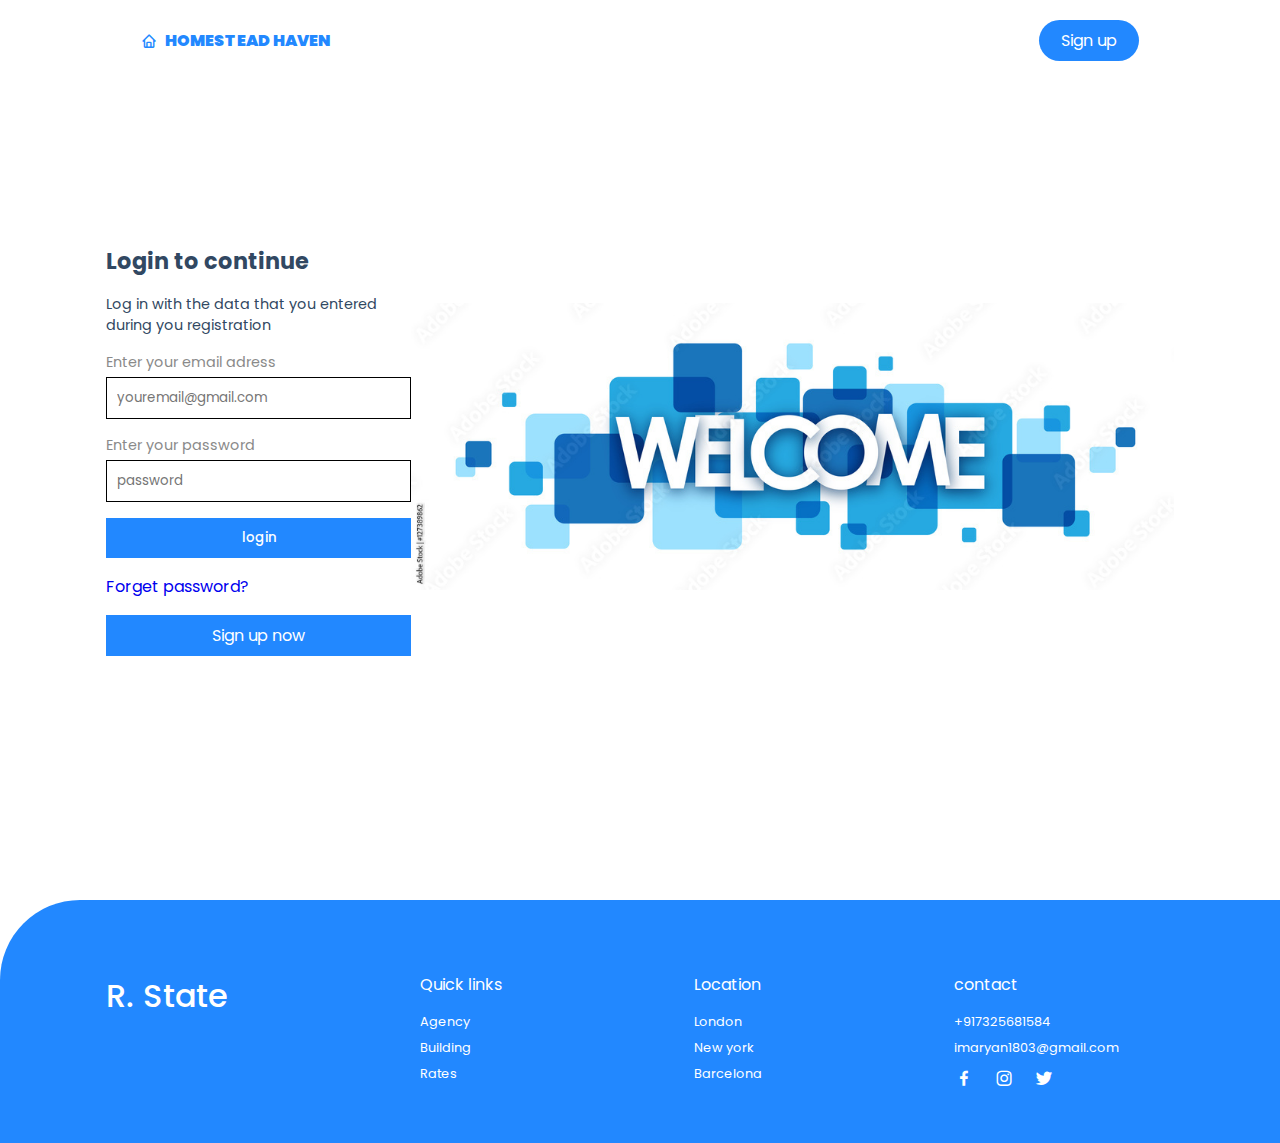
<file: login.html>
<!DOCTYPE html>
<html lang="en"> 
<head>

    <meta charset="UTF-8">
    <meta http-equiv="X-UA-Compatible" content="IE-edge">
    <meta name="viewport" content="width=device-width, initial-scale=1.0">
    <title>login page</title>
    <link rel="stylesheet" href="style.css">                                                                                            <!-- Link to css -->
    <link rel="stylesheet" href="https://cdn.jsdelivr.net/npm/boxicons@latest/css/boxicons.min.css">                                    <!-- box icon -->

</head>
<body>
    <!-- Navbar -->
    <header>
        <div class="nav container">
            <!-- Logo -->
            <a href="index.html" class="logo"><i class='bx bx-home'></i><b>Homestead Haven</b></i></a>                                             
            <!--signup button -->
            <a href="signup.html" class="btn">Sign up</a>
        </div>
    </header>
    <!-- log in form -->
    <div class="login container">
        <div class="login-container">
            <h2>Login to continue</h2>
            <p>Log in with the data that you entered <br> during you registration</p>
            <!--form -->
            <form action="">
                <span>Enter your email adress</span>
                <input type="email" name="" id="" placeholder="youremail@gmail.com" required>
                <span>Enter your password</span>
                <input type="password" name="" id="" placeholder="password" required>
                <input type="button" value="login" class="button">
                <a href="#">Forget password? </a>
            </form>
            <a href="signup.html" class="btn">Sign up now</a>
        </div>
        <!--login image-->
        <div class="login-image">
            <img src="photos/login.jpg" alt="">
        </div>
    </div>

    <!--footer section-->
    <section class="footer">
        <div class="footer-container container">
            <h2>R. State</h2>
            <div class="footer-box">
                <h3>Quick links</h3>
                <a href="#">Agency</a>
                <a href="#">Building</a>
                <a href="#">Rates</a>
            </div>
            <div class="footer-box">
                <h3>Location</h3>
                <a href="#">London</a>
                <a href="#">New york</a>
                <a href="#">Barcelona</a>
            </div>
            <div class="footer-box">
                <h3>contact</h3>
                <a href="#">+917325681584</a>
                <a href="#">imaryan1803@gmail.com</a>
                <div class="social">
                    <a href="#"><i class='bx bxl-facebook'></i></a>
                    <a href="#"><i class='bx bxl-instagram'></i></a>
                    <a href="#"><i class='bx bxl-twitter'></i></a>
                </div>
            </div>
        </div>
    </section>

</body>
</html>
</file>
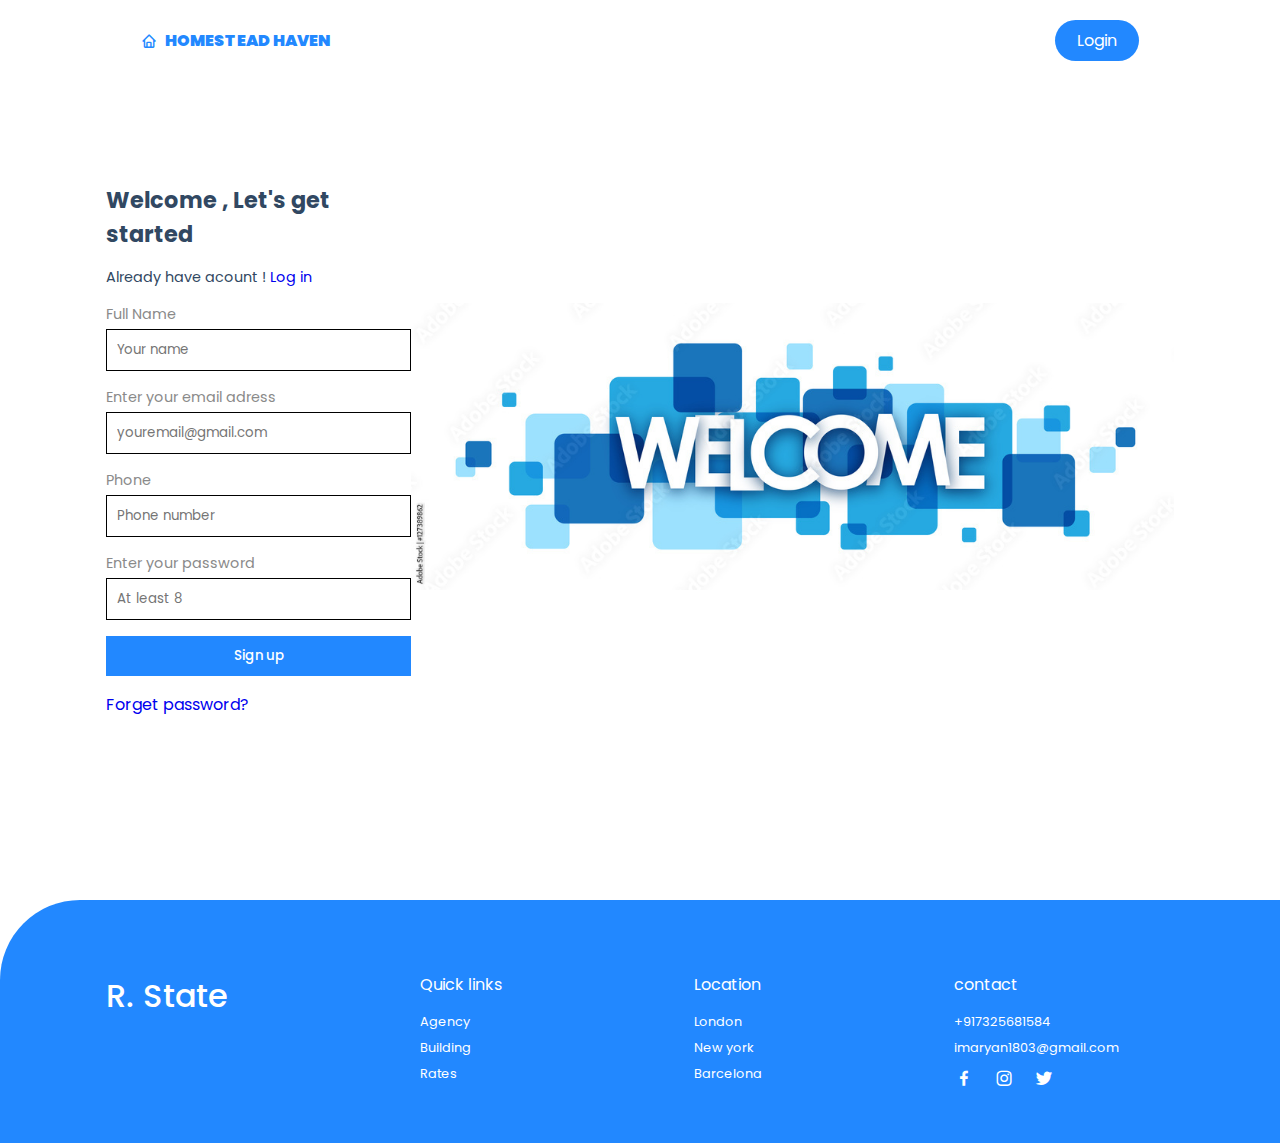
<file: signup.html>
<!DOCTYPE html>
<html lang="en"> 
<head>

    <meta charset="UTF-8">
    <meta http-equiv="X-UA-Compatible" content="IE-edge">
    <meta name="viewport" content="width=device-width, initial-scale=1.0">
    <title>Sign up page</title>
    <link rel="stylesheet" href="style.css">                                                                                            <!-- Link to css -->
    <link rel="stylesheet" href="https://cdn.jsdelivr.net/npm/boxicons@latest/css/boxicons.min.css">                                    <!-- box icon -->
</head>
<body>
    <!-- Navbar -->
    <header>
        <div class="nav container">
            <!-- Logo -->
            <a href="index.html" class="logo"><i class='bx bx-home'></i><b>Homestead Haven</b></i></a>                                             
            <!--signup button -->
            <a href="login.html" class="btn">Login</a>
        </div>
    </header>
    <!-- signup -->
    <div class="login container">
        <div class="login-container">
            <h2>Welcome , Let's get started</h2>
            <p>Already have acount ! <a href="login.html">Log in</a></p>
            <!--form -->
            <form action="">
                <span>Full Name </span>
                <input type="text" name="" id="" placeholder="Your name" required>
                <span>Enter your email adress</span>
                <input type="email" name="" id="" placeholder="youremail@gmail.com" required>
                <span>Phone</span>
                <input type="tel" name="" id="" placeholder="Phone number" required>
                <span>Enter your password</span>
                <input type="password" name="" id="" placeholder="At least 8" required>
                <input type="button" value="Sign up" class="button">
                <a href="#">Forget password? </a>
            </form>
        </div>
        <!--login image-->
        <div class="login-image">
            <img src="photos/login.jpg" alt="">
        </div>
    </div>

    <!--footer section-->
    <section class="footer">
        <div class="footer-container container">
            <h2>R. State</h2>
            <div class="footer-box">
                <h3>Quick links</h3>
                <a href="#">Agency</a>
                <a href="#">Building</a>
                <a href="#">Rates</a>
            </div>
            <div class="footer-box">
                <h3>Location</h3>
                <a href="#">London</a>
                <a href="#">New york</a>
                <a href="#">Barcelona</a>
            </div>
            <div class="footer-box">
                <h3>contact</h3>
                <a href="#">+917325681584</a>
                <a href="#">imaryan1803@gmail.com</a>
                <div class="social">
                    <a href="#"><i class='bx bxl-facebook'></i></a>
                    <a href="#"><i class='bx bxl-instagram'></i></a>
                    <a href="#"><i class='bx bxl-twitter'></i></a>
                </div>
            </div>
        </div>
    </section>

</body>
</html>
</file>
<file: style.css>
/* Google fomt */
@import url('https://fonts.googleapis.com/css2?family=Poppins:wght@400;500;700&display=swap');
*{
    font-family: 'Poppins', sans-serif;
    margin: 0;
    padding: 0;
    box-sizing: border-box;
    scroll-behavior: smooth;
    scroll-padding-top: 4rem;
    list-style: none;
    text-decoration: none;
}

/* Variable */
:root {
    --main-color: #2288ff;
    --second-color: #192f6a;
    --text-color: #314862;
    --bg-color: #fff;

/* Box shadow */
    --box-shadow:2px 2px 18px rgb(14 52 54 / 15%);
}

img {
    width: 100% ;
}

body{
    color: var(--text-color);
}

section{
    padding: 4.5rem 0 3rem;
}

.container{
    max-width: 1068px;
    margin-left: auto;
    margin-right: auto;
}

header{
    display: block;
    width: 100%;
    background: var(--bg-color) ;
    position: fixed;
    top: 0;
    left: 0;
    z-index: 100;
}

.nav{
    display: flex;
    align-items: center;
    justify-content: space-between;
    padding: 20px 35px;
}

.logo{
    display: flex;
    align-items: center;
    column-gap: 0.5rem;
    font-size: 1rem;
    font-weight: 700;
    color: var(--main-color);
    text-transform: uppercase;
}

.logo.bx{
    font-size: 24px;
    color: var(--main-color);
}

.navbar{
    display: flex;
}

.navbar a{
    padding: 8px 17px;
    color: var(--text-color);
    font-size: 1rem;
    text-transform: uppercase;
    font-weight: 500;
}

.navbar a:hover{
    color: var(--main-color);
}

#menu-icon{
    font-size: 24px;
    cursor: pointer;
    display: none;
}

#menu{
    display: none;
}

.btn{
    padding: 8px 22px;
    background: var(--main-color);
    color: var(--bg-color);
    border-radius: 5rem;
}

.btn:hover{
    background: #3492fd;
}

.home{
    margin-top: 5rem;
    background: url("photos/main2.jpg");
    background-repeat: no-repeat;
    background-size: cover;
    background-position: center;
    height: 440px;
    border-radius: 2rem;
    display: flex;
    align-items: center;
}

.home-text{
    color: var(--bg-color);
    font-size: 2rem;
    margin: 1.5rem;
}

h1{
    color: white;  
}

.about{
    display: grid;
    grid-template-columns: repeat(auto-fit , minmax(18rem,auto));
    gap: 2rem;
}

.about-img img{
    border-radius: 3rem;
}

.about-text span{
    font-size: 1.5rem;
    font-weight: 500;
    color: var(--main-color);
}

.about-text h2{
    font-size: 1rem;
    margin: 1rem 0 1rem;
}

.sales{
    display: grid;
    grid-template-columns: repeat(auto-fit , minmax(240px,auto));
    gap: 3.5rem;
}
 
.sales .box{
    padding: 20px;
    background: var(--bg-color);
    box-shadow: var(--box-shadow);
    text-align: center;
    border-radius: 2rem;
}

.sales .box:hover{
    background: var(--main-color);
    color: var(--bg-color);
    transition: 0.4s all linear;
}

.sales .box .bx{
    padding: 10px;
    border-radius: 50%;
    background: #f6f6f6;
    color: var(--main-color);
    font-size: 20px;
}

.sales .bx .h3{
    font-size: 1.1rem;
    margin: 1rem 0 0.4rem;
}

.sales .box .p {
    font-size: 1rem;
}

.heading{
    text-align: center;
    margin: 2rem;
}

.heading span{
    font-weight: 500;
    color: var(--main-color);
}

.heading h2{
    font-size: 1.7rem;
}

.heading p{
    font-size: 0.9rem;
}

.properties{
    background: #fbfbfb;
    border-radius: 2rem;
}

.properties-container{
    display: grid;
    grid-template-columns: repeat(auto-fit , minmax(240px,auto));
    gap: 3.5rem;
    padding: 0 50px;
}

.properties-container .box{
    background: var(--bg-color);
    padding: 10px;
    border-radius: 1rem;
    box-shadow: var(--box-shadow);
}

.properties-container .box:hover{
    transform: translateY(-10px);
    transition: 0.5s;
}

.properties-container .box img{
    border-radius: 1rem;
    height: 220px;
    object-fit: cover;
    object-position: center;
}

.properties-container .box h3 {
    font-size: 1rem;
    font-weight: 600;
    float: right;  
}

.properties-container .box .content{
    display: flex;
    justify-content: space-between;
    margin-top: 2rem;
}

.properties-container .box .content .text h3{
    font-weight: 500;
}

.properties-container .box .content .text p{
    font-size: 1rem;
}

.properties-container .box .content .icon{
    display: flex;
    align-items: center;
    column-gap: 1rem;
}

.properties-container .box .content .icon .bx{
    display: flex;
    align-items: center;
    font-size: 20px;
}

.properties-container .box .content .icon span{
    font-size: 12px;
    font-weight: 500;
    margin-left: 4px;
}

.newsletter{
    display: flex;
    flex-direction: column;
    align-items: center;
    row-gap: 2rem;
    justify-content: center;
    text-align: center;
}

.newsletter h2 {
    font-size: 1.7rem;
}

.newsletter form { 
    background: var(--bg-color);
    box-shadow: var(--box-shadow);
    padding: 6px 10px;
    border-radius: 5rem;
}

.newsletter form input {
    border: none;
    outline: none;
    font-size: 1rem;
}

.newsletter #email-box{
    width: 280px;
}

.newsletter .btn{
    padding: 12px 34px;
    font-weight: 500;
    text-transform: uppercase;
}

.footer{
    background: var(--main-color);
    color: var(--bg-color);
    border-radius: 5rem 0 0 0;
}

.footer-container{
    display: flex;
    grid-template-columns: repeat(auto-fit,minmax(300px,auto));
    gap: 12rem;
}

.footer-container h2{
    font-size: 2rem;
    font-weight: 500;
}

.footer-box{ 
    display: flex;
    flex-direction: column;
}

.footer-box h3{
    margin-bottom: 1rem;
    font-size: 1rem;
    font-weight: 400;   
}

.footer-box a{
    font-size: 0.8rem;
    color: var(--bg-color);
    font-weight: 400;
    margin-bottom: 0.5rem;
}

.footer-box a:hover{
    color: var(--text-color);
}

.social a{
    font-size: 20px;
    margin-right: 1rem;
}

.social a:hover{
    color: var(--second-color);
}
/* login */
.login{
    display: grid;
    grid-template-columns:0.4fr 1fr;
    align-items: center;
    min-height: 100vh;
}

.login-container{
    display: flex;
    flex-direction: column;
    row-gap: 1rem ;   
}

 .login-container h2{
    font-size: 1.4rem;
 }

 .login-container p{
    font-size: 0.9rem;
 }

.login-container form{
    display: flex;
    flex-direction: column;
}

.login-container form span {
    font-size: 0.9rem;
    color: #8a8a8a;
    margin-bottom: 4px;   
}

.login-container form input{
    border: 1px solid ;
    outline: none;
    padding: 10px;
    margin-bottom: 1rem;
    background: var(--bg-color);
}

.login-container form .button{
    outline: none;
    border: none;
    background: var(--main-color);
    color: var(--bg-color);
    font-size: 0.85;
    font-weight: 500;
}

.login-container form .button:hover{
    background: #3492fd;
}

.login-container form a{
    font-size: 1rem;
    text-align: right;
}

.login-container .btn{
    border-radius: 0;
    text-align: center;
}

.login-container form a{
    text-align: left;
}

/* making it respomsive */
@media (max-width:1080px){
    .container{
        margin-left: 1rem;
        margin-right: 1rem;
    }
}

@media (max-width:880px){
    section{
        padding: 4rem 0 3rem;
    }
    .properties-container{
        grid-template-columns: repeat(auto-fit,minmax(200px,auto));
        gap: 1rem;
        padding: 0 10px;
    }
    .footer-container{
        grid-template-columns: repeat(auto-fit,minmax(200px,auto));
        gap: 1rem;
    }
    .login{
        grid-template-columns: 0.6fr 1fr;
    }
}
@media (max-width:768px){
    .nav{
        padding: 10px 0;
    }
    #menu-icon{
        display: initial;
    }
    .navbar{
        position: absolute;
        top: 100%;
        right: 0;
        left: 0;
        display: flex;
        flex-direction: column;
        background: var(--second-color);
        text-align: center;
        clip-path: circle(0% at 100% 1%);
        transition: 0.5s;
    }
    .navbar a{
        display: block;
        margin: 1rem;
        padding: 20px;
        color: var(--bg-color);
    }
    .navbar a:hover{
        background: var(--main-color);
        color: var(--bg-color);
        transition: 0.2s;
    }
    #menu:checked ~ .navbar {
        clip-path: circle(144% at 100% 1%);
    }
    .about-text span{
        font-size: 0.9rem;
    }
    .about-text h2,
    .heading h2
    .newsletter h2{
        font-size: 1.4rem;
    }
}

@media (max-width:638px){
    .about-text{
        text-align: center;
    }
    .about-img{
        order: 2;
    }
    .login{
        grid-template-columns: 0.8fr 1fr;
        margin-top: 3rem;
    }
}

@media (max-width:572px){
    .login-image{
        display: none;
    }
    .login{
        justify-content: center;
        grid-template-columns: 1fr;
    }
}

@media (max-width:442px){
     .home-text{
        padding-left: 14px;
    }
    .home-text h1{
        font-size: 1.7rem;
    }
    .properties-container{
        padding: 0;
    }
    .newsletter #email-box{
        width: 100px;
    }
    .footer{
        border-radius: 3rem 0 0 0;
    }
}
</file>
